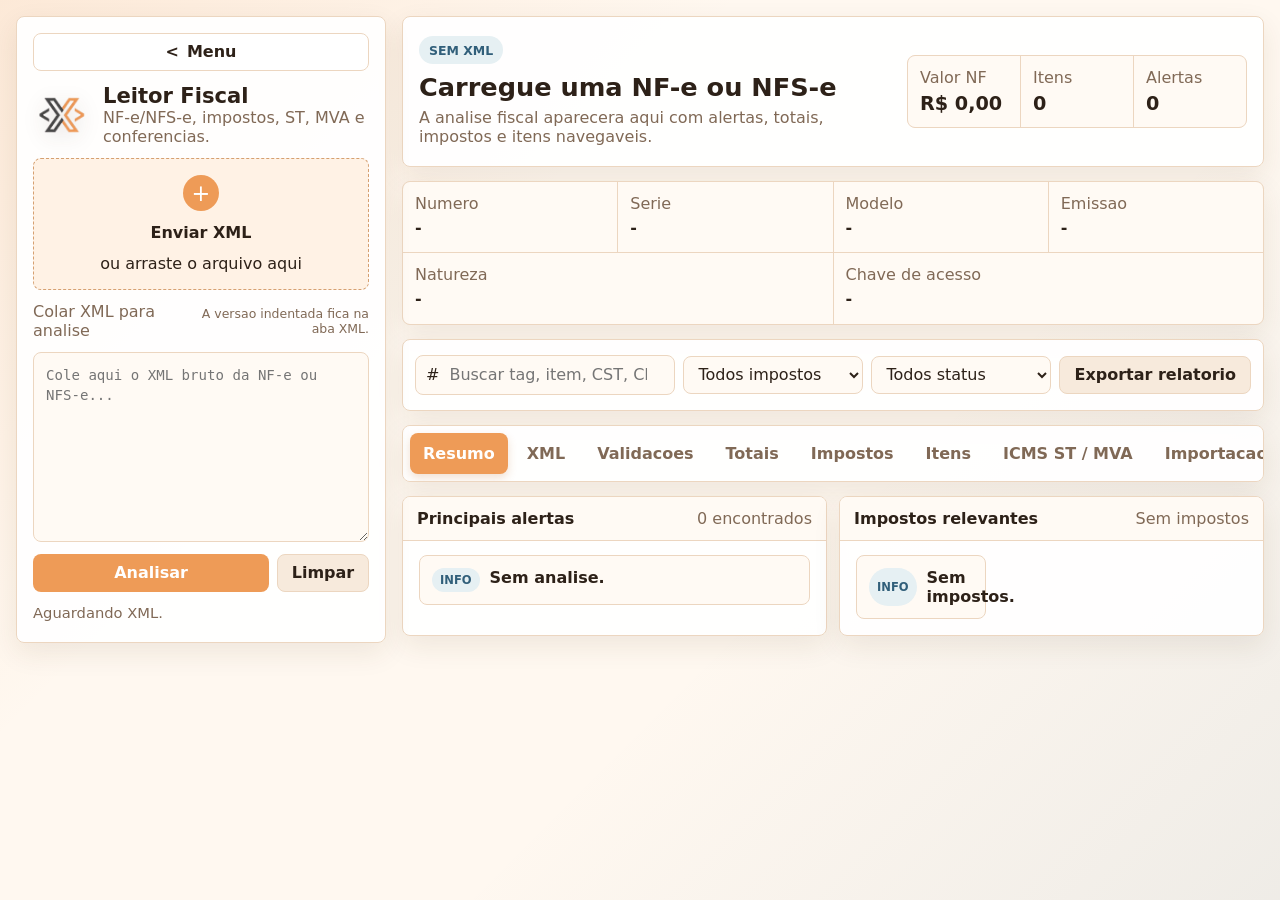
<file: index.html>
<!doctype html>
<html lang="pt-BR">
  <head>
    <meta charset="utf-8" />
    <meta name="viewport" content="width=device-width, initial-scale=1" />
    <title>Leitor de XML Fiscal</title>
    <link rel="icon" type="image/png" sizes="64x64" href="assets/favicon.png" />
    <link rel="shortcut icon" href="assets/favicon.ico" />
    <link rel="stylesheet" href="styles.css" />
  </head>
  <body>
    <main class="app-shell" id="appShell">
      <aside class="input-panel" id="inputPanel" aria-label="Entrada do XML">
        <button id="sidebarToggle" class="sidebar-toggle action-button" type="button" aria-expanded="true" aria-controls="inputPanel" title="Recolher menu lateral">
          <span aria-hidden="true">&lt;</span>
          <strong>Menu</strong>
        </button>
        <div class="brand">
          <div class="brand-mark" aria-hidden="true">
            <img class="brand-logo" src="assets/logo-mark.png" alt="" />
          </div>
          <div>
            <h1>Leitor Fiscal</h1>
            <p>NF-e/NFS-e, impostos, ST, MVA e conferencias.</p>
          </div>
        </div>

        <label class="drop-zone" for="xmlFile" id="dropZone">
          <span class="drop-icon" aria-hidden="true">+</span>
          <strong>Enviar XML</strong>
          <span>ou arraste o arquivo aqui</span>
        </label>
        <input id="xmlFile" class="file-input" type="file" accept=".xml,text/xml,application/xml" />

        <div class="field-row">
          <label for="xmlText">Colar XML para analise</label>
          <span class="field-hint">A versao indentada fica na aba XML.</span>
        </div>
        <textarea id="xmlText" spellcheck="false" placeholder="Cole aqui o XML bruto da NF-e ou NFS-e..."></textarea>

        <div class="actions">
          <button id="analyzeBtn" class="primary-button" type="button">Analisar</button>
          <button id="clearBtn" type="button" class="secondary">Limpar</button>
        </div>

        <p id="status" class="status" role="status">Aguardando XML.</p>
      </aside>

      <section class="analysis-shell" aria-label="Analise da nota">
        <section class="hero-summary" id="heroSummary">
          <div>
            <span id="validationBadge" class="status-badge neutral">Sem XML</span>
            <h2 id="heroTitle">Carregue uma NF-e ou NFS-e</h2>
            <p id="heroSubtitle">A analise fiscal aparecera aqui com alertas, totais, impostos e itens navegaveis.</p>
          </div>
          <div class="hero-kpis">
            <article>
              <span>Valor NF</span>
              <strong id="heroVNF">R$ 0,00</strong>
            </article>
            <article>
              <span>Itens</span>
              <strong id="heroItems">0</strong>
            </article>
            <article>
              <span>Alertas</span>
              <strong id="heroAlerts">0</strong>
            </article>
          </div>
        </section>

        <section class="quick-grid" aria-label="Dados principais">
          <article><span>Numero</span><strong id="nfNumber">-</strong></article>
          <article><span>Serie</span><strong id="nfSeries">-</strong></article>
          <article><span>Modelo</span><strong id="nfModel">-</strong></article>
          <article><span>Emissao</span><strong id="nfDate">-</strong></article>
          <article class="wide"><span>Natureza</span><strong id="nfNature">-</strong></article>
          <article class="wide"><span>Chave de acesso</span><strong id="nfKey">-</strong></article>
        </section>

        <section class="toolbar" aria-label="Busca e filtros">
          <div class="search-box">
            <span aria-hidden="true">#</span>
            <input id="globalSearch" type="search" placeholder="Buscar tag, item, CST, CFOP, NCM ou valor" />
          </div>
          <select id="taxFilter" aria-label="Filtro de imposto">
            <option value="">Todos impostos</option>
          </select>
          <select id="issueFilter" aria-label="Filtro de inconsistencia">
            <option value="">Todos status</option>
            <option value="issues">Com alerta</option>
            <option value="st">Com ICMS ST</option>
            <option value="import">Com importacao</option>
          </select>
          <button id="exportReportBtn" type="button" class="secondary">Exportar relatorio</button>
        </section>

        <nav class="tabs" aria-label="Secoes da analise">
          <button class="tab active" type="button" data-tab="overview">Resumo</button>
          <button class="tab" type="button" data-tab="xml">XML</button>
          <button class="tab" type="button" data-tab="validations">Validacoes</button>
          <button class="tab" type="button" data-tab="totals">Totais</button>
          <button class="tab" type="button" data-tab="taxes">Impostos</button>
          <button class="tab" type="button" data-tab="items">Itens</button>
          <button class="tab" type="button" data-tab="st">ICMS ST / MVA</button>
          <button class="tab" type="button" data-tab="import">Importacao</button>
          <button class="tab" type="button" data-tab="parties">Partes</button>
          <button class="tab" type="button" data-tab="report">Relatorio</button>
        </nav>

        <section id="overview" class="tab-panel active">
          <div class="panel-grid">
            <section class="panel-card">
              <div class="panel-header">
                <h3>Principais alertas</h3>
                <span id="overviewAlertCount">0 encontrados</span>
              </div>
              <div id="topAlerts" class="stack-list"></div>
            </section>
            <section class="panel-card">
              <div class="panel-header">
                <h3>Impostos relevantes</h3>
                <span id="overviewTaxCount">Sem impostos</span>
              </div>
              <div id="highlightTaxes" class="tax-chips"></div>
            </section>
          </div>
        </section>

        <section id="validations" class="tab-panel">
          <div class="panel-card">
            <div class="panel-header">
              <h3>Alertas e validacoes</h3>
              <span id="validationSummary">Aguardando analise</span>
            </div>
            <div id="validationList" class="validation-list"></div>
          </div>
        </section>

        <section id="totals" class="tab-panel">
          <div class="panel-card">
            <div class="panel-header">
              <h3>Totais da nota</h3>
              <span id="totalsStatus">Sem XML</span>
            </div>
            <div id="totalsGrid" class="metrics-grid"></div>
            <div id="totalChecks" class="check-list"></div>
          </div>
        </section>

        <section id="taxes" class="tab-panel">
          <div class="panel-card">
            <div class="panel-header">
              <h3>Analise tributaria</h3>
              <span id="taxSummary">Impostos por tipo e CST</span>
            </div>
            <div id="taxSummaryGrid" class="tax-summary-grid"></div>
            <div id="taxTableWrap" class="table-wrap"></div>
          </div>
        </section>

        <section id="items" class="tab-panel">
          <div class="panel-card">
            <div class="panel-header">
              <h3>Itens da NF</h3>
              <span id="itemsSummary">0 itens</span>
            </div>
            <div id="itemsList" class="items-list"></div>
          </div>
        </section>

        <section id="st" class="tab-panel">
          <div class="panel-card">
            <div class="panel-header">
              <h3>ICMS ST e MVA</h3>
              <span id="stSummary">Sem ST identificada</span>
            </div>
            <p class="hint">A MVA so e estimada quando a modalidade da base indica Margem de Valor Agregado (modBCST 4). Nas demais modalidades, o app preserva o criterio informado no XML.</p>
            <div id="stList" class="items-list"></div>
          </div>
        </section>

        <section id="import" class="tab-panel">
          <div class="panel-card">
            <div class="panel-header">
              <h3>Importacao</h3>
              <span id="importSummary">Sem dados de importacao</span>
            </div>
            <div id="importList" class="items-list"></div>
          </div>
        </section>

        <section id="parties" class="tab-panel">
          <div class="panel-grid">
            <section class="panel-card">
              <div class="panel-header"><h3>Emitente</h3><span id="issuerDoc">-</span></div>
              <div id="issuerDetails" class="detail-list"></div>
            </section>
            <section class="panel-card">
              <div class="panel-header"><h3>Destinatario</h3><span id="recipientDoc">-</span></div>
              <div id="recipientDetails" class="detail-list"></div>
            </section>
          </div>
        </section>

        <section id="xml" class="tab-panel">
          <div class="panel-card xml-card">
            <div class="xml-actions-bar" aria-label="Acoes do XML formatado">
              <button id="copyFormattedXmlBtn" type="button" class="secondary">Copiar XML</button>
              <button id="downloadXmlBtn" type="button" class="primary-button">Exportar XML</button>
            </div>
            <div class="xml-viewer">
              <pre id="formattedXml" class="xml-view">Carregue um XML para visualizar a versao formatada.</pre>
            </div>
          </div>
        </section>

        <section id="report" class="tab-panel">
          <div class="panel-card">
            <div class="panel-header">
              <h3>Relatorio final</h3>
              <button id="copyReportBtn" type="button" class="secondary">Copiar relatorio</button>
            </div>
            <pre id="reportText" class="report-view">Aguardando analise.</pre>
          </div>
        </section>
      </section>
    </main>

    <script src="fiscal-engine.js"></script>
    <script src="app.js"></script>
  </body>
</html>
</file>
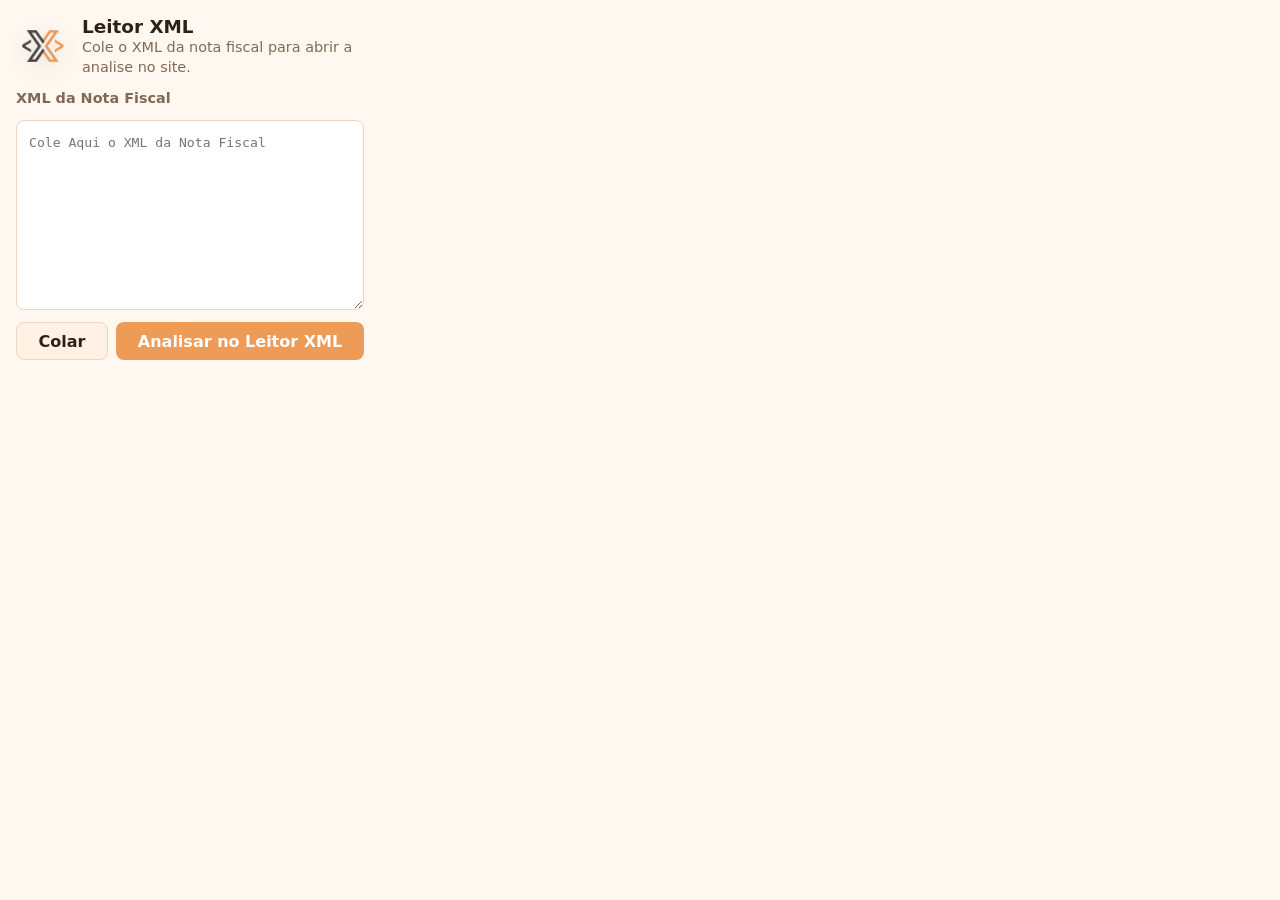
<file: extension/popup.html>
<!doctype html>
<html lang="pt-BR">
  <head>
    <meta charset="utf-8" />
    <meta name="viewport" content="width=device-width, initial-scale=1" />
    <title>Leitor XML Fiscal</title>
    <link rel="stylesheet" href="popup.css" />
  </head>
  <body>
    <main class="popup-shell">
      <header class="brand">
        <img src="assets/logo-mark.png" alt="" />
        <div>
          <h1>Leitor XML</h1>
          <p>Cole o XML da nota fiscal para abrir a analise no site.</p>
        </div>
      </header>

      <label for="xmlInput">XML da Nota Fiscal</label>
      <textarea id="xmlInput" spellcheck="false" placeholder="Cole Aqui o XML da Nota Fiscal"></textarea>

      <div class="actions">
        <button id="pasteBtn" class="secondary" type="button">Colar</button>
        <button id="analyzeBtn" type="button">Analisar no Leitor XML</button>
      </div>

      <p id="status" class="status" role="status"></p>
    </main>
    <script src="popup.js"></script>
  </body>
</html>
</file>
<file: styles.css>
:root {
  color-scheme: light;
  --bg: #fff8f0;
  --surface: #ffffff;
  --surface-soft: #fff2e5;
  --surface-muted: #f7eadc;
  --ink: #2d2118;
  --muted: #806956;
  --line: #ecd6c0;
  --accent: #ee9b57;
  --accent-strong: #b96524;
  --accent-soft: #ffe2c4;
  --danger: #b42318;
  --danger-soft: #fee4df;
  --warn: #a16207;
  --warn-soft: #fff0c2;
  --ok: #246b45;
  --ok-soft: #dcf7e7;
  --info: #315f7a;
  --info-soft: #e6f0f3;
  --shadow: 0 10px 28px rgba(83, 51, 24, 0.09);
  --radius: 8px;
  --control-height: 38px;
}

* {
  box-sizing: border-box;
}

body {
  margin: 0;
  min-height: 100vh;
  background:
    linear-gradient(135deg, rgba(238, 155, 87, 0.16), transparent 34%),
    linear-gradient(315deg, rgba(49, 95, 122, 0.08), transparent 38%),
    var(--bg);
  color: var(--ink);
  font-family: Inter, ui-sans-serif, system-ui, -apple-system, BlinkMacSystemFont, "Segoe UI", sans-serif;
}

button,
input,
select,
textarea {
  font: inherit;
}

button {
  display: inline-flex;
  align-items: center;
  justify-content: center;
  gap: 8px;
  min-width: 92px;
  min-height: var(--control-height);
  border: 1px solid transparent;
  border-radius: var(--radius);
  padding: 0 14px;
  background: var(--accent);
  color: #fff;
  font-weight: 800;
  line-height: 1;
  cursor: pointer;
  transition:
    background 0.16s ease,
    border-color 0.16s ease,
    color 0.16s ease,
    box-shadow 0.16s ease;
}

button:hover {
  background: var(--accent-strong);
}

.primary-button {
  background: var(--accent);
  color: #fff;
}

button.secondary {
  background: var(--surface-muted);
  color: var(--ink);
  border-color: var(--line);
}

button.secondary:hover {
  background: #ebcfb8;
}

.action-button,
button.ghost {
  min-width: 40px;
  background: var(--surface);
  color: var(--ink);
  border-color: var(--line);
}

.action-button:hover,
button.ghost:hover {
  background: var(--surface-muted);
}

.danger-button {
  background: var(--danger);
  color: #fff;
}

button.small {
  min-width: 34px;
  min-height: 32px;
  padding: 0 10px;
  font-size: 0.82rem;
}

.app-shell {
  display: grid;
  grid-template-columns: minmax(320px, 370px) minmax(0, 1fr);
  gap: 16px;
  width: min(1520px, 100%);
  margin: 0 auto;
  padding: 16px;
  transition: grid-template-columns 0.22s ease;
}

.app-shell.sidebar-collapsed {
  grid-template-columns: 72px minmax(0, 1fr);
  column-gap: 14px;
}

.input-panel {
  position: sticky;
  top: 16px;
  display: grid;
  gap: 12px;
  align-self: start;
  max-height: calc(100vh - 32px);
  overflow: auto;
  padding: 16px;
  border: 1px solid var(--line);
  border-radius: var(--radius);
  background: rgba(255, 255, 255, 0.94);
  box-shadow: var(--shadow);
  transition:
    padding 0.22s ease,
    width 0.22s ease,
    gap 0.22s ease;
}

.sidebar-collapsed .input-panel {
  width: 72px;
  min-width: 72px;
  max-width: 72px;
  gap: 10px;
  padding: 12px 10px;
  overflow: hidden;
}

.sidebar-toggle {
  justify-self: stretch;
  min-width: 0;
  width: 100%;
  padding: 0 10px;
}

.sidebar-toggle span {
  font-size: 1rem;
  line-height: 1;
}

.sidebar-collapsed .sidebar-toggle {
  padding: 0;
}

.sidebar-collapsed .sidebar-toggle strong {
  display: none;
}

.brand {
  display: flex;
  gap: 12px;
  align-items: center;
}

.sidebar-collapsed .brand {
  justify-content: center;
}

.sidebar-collapsed .brand > div:not(.brand-mark),
.sidebar-collapsed .drop-zone,
.sidebar-collapsed .field-row,
.sidebar-collapsed textarea,
.sidebar-collapsed .actions,
.sidebar-collapsed .status {
  display: none;
}

.brand-mark {
  display: grid;
  place-items: center;
  flex: 0 0 auto;
  width: 58px;
  height: 58px;
  overflow: visible;
}

.sidebar-collapsed .brand-mark {
  width: 44px;
  height: 44px;
}

.brand-logo {
  display: block;
  width: 100%;
  height: 100%;
  object-fit: contain;
  filter: drop-shadow(0 5px 10px rgba(45, 33, 24, 0.16));
}

h1,
h2,
h3,
p {
  margin: 0;
}

h1 {
  font-size: 1.32rem;
}

.brand p,
.hint,
.status,
.panel-header span,
.quick-grid span,
.hero-kpis span,
.detail-list span,
.metric span,
.field-row label {
  color: var(--muted);
}

.drop-zone {
  display: grid;
  gap: 7px;
  place-items: center;
  min-height: 132px;
  padding: 14px;
  border: 1.5px dashed #d5a071;
  border-radius: var(--radius);
  background: var(--surface-soft);
  text-align: center;
  cursor: pointer;
}

.drop-zone:hover,
.drop-zone.is-dragging {
  background: var(--accent-soft);
  border-color: var(--accent);
}

.drop-icon {
  display: grid;
  place-items: center;
  width: 36px;
  height: 36px;
  border-radius: 999px;
  background: var(--accent);
  color: white;
  font-size: 1.4rem;
  line-height: 1;
}

.file-input {
  position: absolute;
  width: 1px;
  height: 1px;
  opacity: 0;
  pointer-events: none;
}

.field-row,
.actions,
.inline-actions {
  display: flex;
  gap: 8px;
  align-items: center;
}

.xml-viewer {
  position: relative;
  min-width: 0;
  overflow: hidden;
  background: #241b15;
}

.xml-actions-bar {
  display: flex;
  justify-content: flex-start;
  align-items: center;
  gap: 14px;
  width: 100%;
  min-width: 0;
  min-height: 62px;
  padding: 12px 14px;
  border-bottom: 1px solid var(--line);
  background: #fff8ef;
  flex: 0 0 auto;
}

.xml-actions-bar #downloadXmlBtn {
  min-width: 126px;
}

.field-row {
  justify-content: space-between;
}

.field-hint {
  color: var(--muted);
  font-size: 0.78rem;
  text-align: right;
}

textarea {
  width: 100%;
  min-height: 190px;
  resize: vertical;
  padding: 12px;
  border: 1px solid var(--line);
  border-radius: var(--radius);
  background: #fffaf4;
  color: var(--ink);
  font-family: "Cascadia Mono", Consolas, monospace;
  font-size: 0.88rem;
  line-height: 1.45;
}

textarea:focus,
input:focus,
select:focus {
  outline: 2px solid rgba(238, 155, 87, 0.28);
  border-color: var(--accent);
}

.actions {
  display: grid;
  grid-template-columns: 1fr 92px;
  gap: 8px;
}

.status {
  min-height: 22px;
  font-size: 0.92rem;
}

.status.error {
  color: var(--danger);
}

.status.ok {
  color: var(--ok);
}

.analysis-shell {
  display: grid;
  gap: 14px;
  min-width: 0;
  transition: width 0.22s ease;
  grid-column: 2;
}

.sidebar-collapsed .analysis-shell {
  grid-column: 2;
  padding-left: 0;
}

.hero-summary,
.quick-grid,
.toolbar,
.tabs,
.panel-card {
  border: 1px solid var(--line);
  border-radius: var(--radius);
  background: rgba(255, 255, 255, 0.95);
  box-shadow: var(--shadow);
}

.hero-summary {
  display: grid;
  grid-template-columns: minmax(0, 1fr) auto;
  gap: 16px;
  align-items: center;
  padding: 16px;
}

.hero-summary h2 {
  margin-top: 8px;
  font-size: clamp(1.25rem, 2vw, 1.9rem);
}

.hero-summary p {
  margin-top: 6px;
  color: var(--muted);
}

.status-badge {
  display: inline-flex;
  align-items: center;
  min-height: 28px;
  padding: 0 10px;
  border-radius: 999px;
  font-size: 0.78rem;
  font-weight: 900;
  text-transform: uppercase;
}

.status-badge.neutral {
  background: var(--info-soft);
  color: var(--info);
}

.status-badge.ok {
  background: var(--ok-soft);
  color: var(--ok);
}

.status-badge.warn {
  background: var(--warn-soft);
  color: var(--warn);
}

.status-badge.error {
  background: var(--danger-soft);
  color: var(--danger);
}

.hero-kpis {
  display: grid;
  grid-template-columns: repeat(3, minmax(112px, 1fr));
  gap: 1px;
  overflow: hidden;
  border: 1px solid var(--line);
  border-radius: var(--radius);
  background: var(--line);
}

.hero-kpis article {
  padding: 12px;
  background: #fffaf4;
}

.hero-kpis strong {
  display: block;
  margin-top: 5px;
  font-size: 1.2rem;
}

.quick-grid {
  display: grid;
  grid-template-columns: repeat(4, minmax(140px, 1fr));
  gap: 1px;
  overflow: hidden;
  background: var(--line);
}

.quick-grid article {
  min-width: 0;
  padding: 12px;
  background: #fffaf4;
}

.quick-grid article.wide {
  grid-column: span 2;
}

.quick-grid strong {
  display: block;
  margin-top: 5px;
  overflow-wrap: anywhere;
}

.toolbar {
  display: grid;
  grid-template-columns: minmax(260px, 1fr) minmax(150px, 180px) minmax(150px, 180px) auto;
  gap: 8px;
  padding: 12px;
  align-items: center;
}

.search-box {
  display: flex;
  gap: 8px;
  align-items: center;
  min-height: var(--control-height);
  padding: 0 10px;
  border: 1px solid var(--line);
  border-radius: var(--radius);
  background: #fffaf4;
}

.search-box input,
select {
  min-height: var(--control-height);
  width: 100%;
  border: 1px solid var(--line);
  border-radius: var(--radius);
  background: #fffaf4;
  color: var(--ink);
}

.search-box input {
  min-width: 0;
  border: 0;
  background: transparent;
}

select {
  padding: 0 10px;
}

.tabs {
  display: flex;
  gap: 6px;
  padding: 7px;
  overflow-x: auto;
}

.tab {
  flex: 0 0 auto;
  min-width: auto;
  min-height: 34px;
  padding: 0 12px;
  background: transparent;
  color: var(--muted);
  border-color: transparent;
}

.tab.active {
  background: var(--accent);
  color: white;
  box-shadow: 0 4px 10px rgba(185, 101, 36, 0.2);
}

.tab-panel {
  display: none;
  min-width: 0;
}

.tab-panel.active {
  display: block;
}

.panel-grid {
  display: grid;
  grid-template-columns: repeat(2, minmax(0, 1fr));
  gap: 12px;
}

.panel-card {
  overflow: hidden;
  min-width: 0;
}

.panel-header {
  display: flex;
  gap: 10px;
  align-items: center;
  justify-content: space-between;
  padding: 12px 14px;
  border-bottom: 1px solid var(--line);
  background: #fffaf4;
}

.panel-header h3 {
  font-size: 1rem;
}

.hint {
  padding: 14px 16px 0;
  line-height: 1.45;
}

.metrics-grid,
.tax-summary-grid,
.detail-list {
  display: grid;
  grid-template-columns: repeat(4, minmax(140px, 1fr));
  gap: 1px;
  background: var(--line);
  overflow: hidden;
  border-radius: 0 0 var(--radius) var(--radius);
}

.metric,
.detail-list article,
.tax-chip,
.stack-item {
  min-width: 0;
  background: var(--surface);
}

.metric,
.detail-list article {
  padding: 12px;
}

.metric strong,
.detail-list strong {
  display: block;
  margin-top: 5px;
  overflow-wrap: anywhere;
}

.metric.important strong {
  color: var(--accent-strong);
  font-size: 1.18rem;
}

.metric.issue {
  border-left: 3px solid var(--danger);
}

.check-list,
.validation-list,
.stack-list,
.items-list,
.tax-chips {
  display: grid;
  gap: 10px;
  padding: 14px 16px 16px;
}

.stack-item,
.validation-item {
  display: grid;
  grid-template-columns: auto minmax(0, 1fr);
  gap: 10px;
  padding: 12px;
  border: 1px solid var(--line);
  border-radius: 8px;
  background: #fffaf4;
}

.severity,
.pill {
  display: inline-flex;
  align-items: center;
  justify-content: center;
  min-height: 24px;
  padding: 0 8px;
  border-radius: 999px;
  font-size: 0.72rem;
  font-weight: 900;
  text-transform: uppercase;
}

.severity.error,
.pill.error {
  background: var(--danger-soft);
  color: var(--danger);
}

.severity.warn,
.pill.warn {
  background: var(--warn-soft);
  color: var(--warn);
}

.severity.info,
.pill.info {
  background: var(--info-soft);
  color: var(--info);
}

.severity.ok,
.pill.ok {
  background: var(--ok-soft);
  color: var(--ok);
}

.validation-content p,
.stack-content p,
.item-card p {
  margin-top: 4px;
  color: var(--muted);
  line-height: 1.45;
}

.tax-chips {
  grid-template-columns: repeat(4, minmax(130px, 1fr));
}

.tax-chip {
  padding: 12px;
  border: 1px solid var(--line);
  border-radius: 8px;
}

.tax-chip strong {
  display: block;
  margin-top: 5px;
}

.table-wrap {
  overflow-x: auto;
  padding: 0 16px 16px;
}

table {
  width: 100%;
  min-width: 900px;
  border-collapse: collapse;
}

th,
td {
  padding: 11px 12px;
  border-bottom: 1px solid var(--line);
  text-align: left;
  vertical-align: top;
}

th {
  background: #fff3e7;
  color: var(--muted);
  font-size: 0.76rem;
  text-transform: uppercase;
}

td.money,
td.number {
  text-align: right;
  white-space: nowrap;
}

tr.tax-warning td {
  background: #fff8e4;
}

.tax-warning {
  border-color: rgba(176, 110, 0, 0.35);
}

.tax-code-missing {
  display: inline-flex;
  align-items: center;
  min-height: 24px;
  padding: 0 8px;
  border-radius: 999px;
  background: var(--warn-soft);
  color: var(--warn);
  font-weight: 900;
}

.item-card {
  border: 1px solid var(--line);
  border-radius: 8px;
  background: #fffaf4;
  overflow: hidden;
}

.item-card[hidden] {
  display: none;
}

.item-summary {
  display: grid;
  grid-template-columns: auto minmax(0, 1fr) auto;
  gap: 12px;
  align-items: center;
  padding: 14px;
  cursor: pointer;
  list-style: none;
}

.item-summary::-webkit-details-marker {
  display: none;
}

.item-summary::before {
  content: "+";
  display: grid;
  place-items: center;
  width: 26px;
  height: 26px;
  border-radius: 999px;
  background: var(--accent-soft);
  color: var(--accent-strong);
  font-weight: 900;
}

.item-card[open] .item-summary::before {
  content: "-";
}

.item-title {
  min-width: 0;
}

.item-title strong {
  display: block;
  overflow-wrap: anywhere;
}

.item-meta {
  display: flex;
  flex-wrap: wrap;
  gap: 6px;
  margin-top: 6px;
}

.item-total {
  font-weight: 900;
  white-space: nowrap;
}

.item-body {
  display: grid;
  gap: 12px;
  padding: 0 14px 14px;
}

.fiscal-memory { display: grid; gap: 12px; padding: 14px; border: 1px solid var(--line); border-radius: 8px; background: var(--surface); }
.fiscal-memory-header { display: flex; flex-wrap: wrap; justify-content: space-between; gap: 8px; align-items: center; }
.fiscal-memory h4, .fiscal-memory h5, .fiscal-memory p { margin: 0; }
.fiscal-memory h5 { color: var(--accent-strong); }
.fiscal-columns { display: grid; grid-template-columns: repeat(2, minmax(0, 1fr)); gap: 12px; }
.calculation-list { display: grid; gap: 6px; padding: 0; list-style: none; }
.calculation-list li { display: flex; justify-content: space-between; gap: 12px; border-bottom: 1px dashed var(--line); padding-bottom: 5px; }
.calculation-list .total { border-bottom-style: solid; font-weight: 900; }
.calculation-steps { display: grid; gap: 8px; padding: 12px; border-left: 3px solid var(--accent); background: var(--accent-soft); }
.fiscal-explanation { padding: 12px; border-radius: 8px; background: var(--warn-soft); }
.fiscal-values small { display: block; color: var(--muted); }

.mini-grid {
  display: grid;
  grid-template-columns: repeat(5, minmax(120px, 1fr));
  gap: 1px;
  overflow: hidden;
  border: 1px solid var(--line);
  border-radius: 8px;
  background: var(--line);
}

.mini-grid div {
  padding: 10px;
  background: var(--surface);
}

.mini-grid span {
  display: block;
  color: var(--muted);
  font-size: 0.78rem;
  font-weight: 800;
  text-transform: uppercase;
}

.mini-grid strong {
  display: block;
  margin-top: 4px;
  overflow-wrap: anywhere;
}

.xml-view,
.report-view {
  width: 100%;
  max-width: 100%;
  min-width: 0;
  max-height: 62vh;
  margin: 0;
  padding: 16px;
  overflow: auto;
  background: #241b15;
  color: #fff6ec;
  font-family: "Cascadia Mono", Consolas, monospace;
  font-size: 0.86rem;
  line-height: 1.5;
  white-space: pre;
}

.report-view {
  background: #fffaf4;
  color: var(--ink);
  white-space: pre-wrap;
}

.tag-list {
  display: flex;
  flex-wrap: wrap;
  gap: 6px;
}

@media (max-width: 1100px) {
  .fiscal-columns { grid-template-columns: 1fr; }
  .app-shell {
    grid-template-columns: 1fr;
  }

  .app-shell.sidebar-collapsed {
    grid-template-columns: 64px minmax(0, 1fr);
  }

  .input-panel {
    position: static;
    max-height: none;
  }

  .analysis-shell {
    grid-column: 1;
  }

  .sidebar-collapsed .analysis-shell {
    grid-column: 2;
    padding-left: 0;
  }

  .hero-summary,
  .toolbar,
  .panel-grid {
    grid-template-columns: 1fr;
  }
}

@media (max-width: 760px) {
  .app-shell {
    padding: 10px;
  }

  .xml-actions-bar {
    display: grid;
    gap: 10px;
  }

  .xml-actions-bar button {
    width: 100%;
  }

  .hero-kpis,
  .quick-grid,
  .metrics-grid,
  .tax-summary-grid,
  .detail-list,
  .tax-chips,
  .mini-grid {
    grid-template-columns: 1fr 1fr;
  }

  .quick-grid article.wide {
    grid-column: span 2;
  }

  .item-summary {
    grid-template-columns: auto minmax(0, 1fr);
  }

  .item-total {
    grid-column: 2;
  }
}

@media (max-width: 480px) {
  .hero-kpis,
  .quick-grid,
  .metrics-grid,
  .tax-summary-grid,
  .detail-list,
  .tax-chips,
  .mini-grid {
    grid-template-columns: 1fr;
  }

  .quick-grid article.wide {
    grid-column: auto;
  }
}
</file>
<file: extension/popup.css>
:root {
  color-scheme: light;
  --bg: #fff8f0;
  --surface: #ffffff;
  --line: #ecd6c0;
  --text: #2d2118;
  --muted: #806956;
  --accent: #ee9b57;
  --accent-strong: #b96524;
  --soft: #fff2e5;
  --danger: #b42318;
}

* {
  box-sizing: border-box;
}

body {
  width: 380px;
  margin: 0;
  background: var(--bg);
  color: var(--text);
  font-family: Inter, ui-sans-serif, system-ui, -apple-system, BlinkMacSystemFont, "Segoe UI", sans-serif;
}

.popup-shell {
  display: grid;
  gap: 12px;
  padding: 16px;
}

.brand {
  display: flex;
  gap: 12px;
  align-items: center;
}

.brand img {
  width: 54px;
  height: 54px;
  object-fit: contain;
  filter: drop-shadow(0 5px 10px rgba(45, 33, 24, 0.14));
}

h1,
p {
  margin: 0;
}

h1 {
  font-size: 1.15rem;
  line-height: 1.2;
}

p,
label {
  color: var(--muted);
  font-size: 0.9rem;
  line-height: 1.35;
}

label {
  font-weight: 800;
}

textarea {
  width: 100%;
  min-height: 190px;
  resize: vertical;
  padding: 12px;
  border: 1px solid var(--line);
  border-radius: 8px;
  background: var(--surface);
  color: var(--text);
  font-family: "Cascadia Mono", Consolas, monospace;
  font-size: 0.82rem;
  line-height: 1.45;
}

textarea:focus {
  outline: 2px solid rgba(238, 155, 87, 0.28);
  border-color: var(--accent);
}

.actions {
  display: grid;
  grid-template-columns: 92px 1fr;
  gap: 8px;
}

button {
  min-height: 38px;
  border: 1px solid transparent;
  border-radius: 8px;
  padding: 0 12px;
  background: var(--accent);
  color: #fff;
  font: inherit;
  font-weight: 850;
  cursor: pointer;
}

button:hover {
  background: var(--accent-strong);
}

button.secondary {
  background: var(--soft);
  color: var(--text);
  border-color: var(--line);
}

button.secondary:hover {
  background: #ebcfb8;
}

.status {
  min-height: 18px;
}

.status.error {
  color: var(--danger);
  font-weight: 800;
}

.status.ok {
  color: #246b45;
  font-weight: 800;
}
</file>
